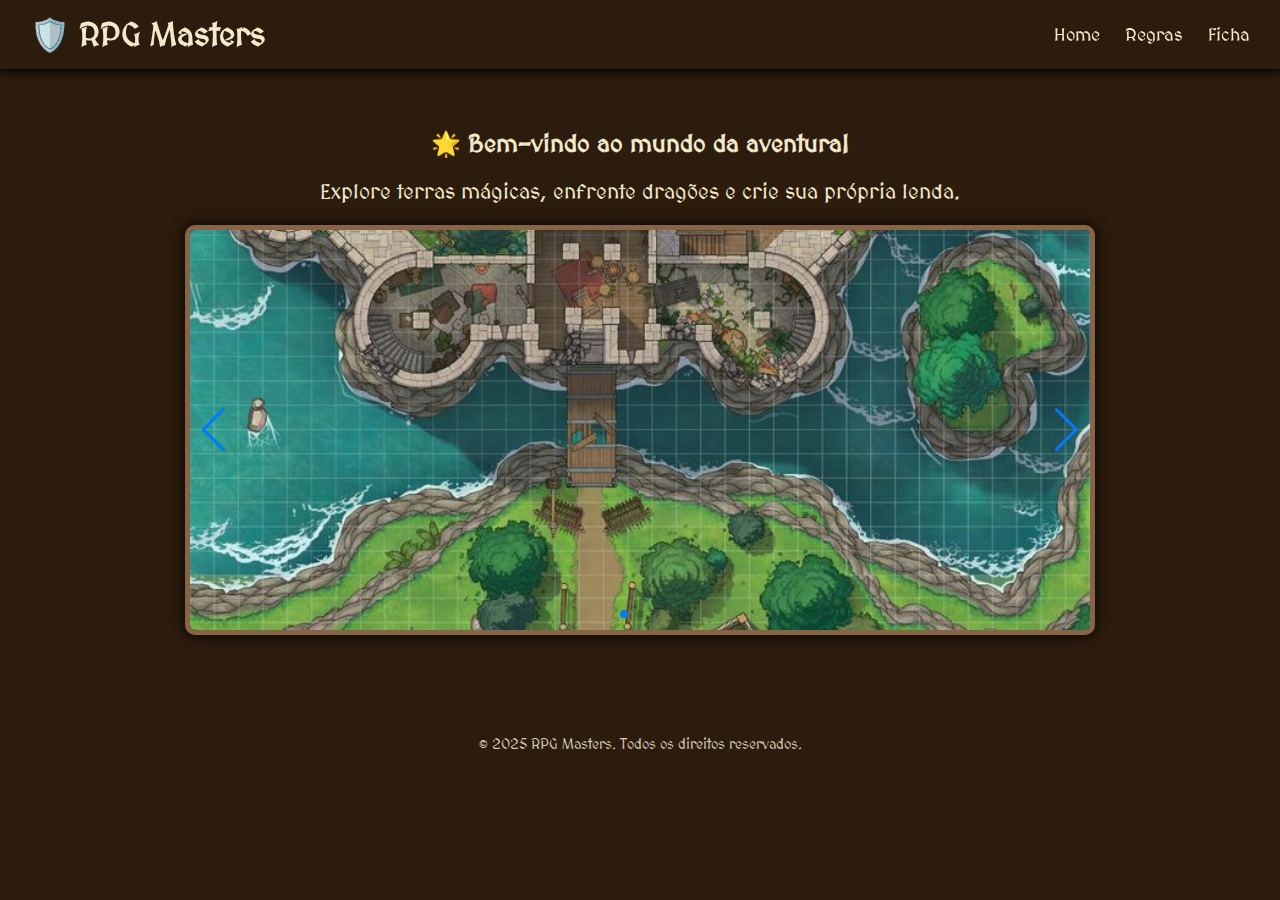
<file: index.html>
<!DOCTYPE html>
<html lang="PT-BR">
  <head>
    <meta charset="UTF-8" />
    <meta name="viewport" content="width=device-width, initial-scale=1.0" />
    <script src="./script.js" defer></script>
    <link rel="stylesheet" href="./common-styles.css">
    <link rel="stylesheet" href="./style-index.css" />
    <title>🛡️ RPG Masters</title>
    <!-- Fonte medieval -->
    <link
      href="https://fonts.googleapis.com/css2?family=MedievalSharp&display=swap"
      rel="stylesheet"
    />

    <!-- SwiperJS CSS para o carrossel -->
    <link
      rel="stylesheet"
      href="https://cdn.jsdelivr.net/npm/swiper@10/swiper-bundle.min.css"
    />

  </head>
  <body>
    <header>
      <h1>🛡️ RPG Masters</h1>
      <nav>
        <a href="./index.html">Home</a>
        <a href="./Rules.html">Regras</a>
        <a href="./Ficha.html">Ficha</a>
      </nav>
    </header>

    <div class="container">
      <h2>🌟 Bem-vindo ao mundo da aventura!</h2>
      <p>Explore terras mágicas, enfrente dragões e crie sua própria lenda.</p>

      <!-- Carrossel -->
      <div class="swiper">
        <div class="swiper-wrapper">
          <div class="swiper-slide">
            <img
              src="./files//c9c63a64af9822b844d29c57bc94756e.jpg"
              alt="RPG 1"
            />
          </div>
          <div class="swiper-slide">
            <img
              src="./files/bdb204e93d8379fdbbf70f62d40b53c3.jpg"
              alt="RPG 2"
            />
          </div>
          <div class="swiper-slide">
            <img
              src="./files/1c134d30a6b913602317eb6d5bcc0eef.jpg"
              alt="RPG 3"
            />
          </div>
        </div>
        <!-- Navegação -->
        <div class="swiper-button-next"></div>
        <div class="swiper-button-prev"></div>
        <div class="swiper-pagination"></div>
      </div>
    </div>

    <footer>&copy; 2025 RPG Masters. Todos os direitos reservados.</footer>

    <!-- SwiperJS JavaScript -->
    <script src="https://cdn.jsdelivr.net/npm/swiper@10/swiper-bundle.min.js"></script>
    <script>
      const swiper = new Swiper(".swiper", {
        loop: true,
        autoplay: {
          delay: 3000,
        },
        pagination: {
          el: ".swiper-pagination",
          clickable: true,
        },
        navigation: {
          nextEl: ".swiper-button-next",
          prevEl: ".swiper-button-prev",
        },
      });
    </script>
  </body>
</html>
</file>
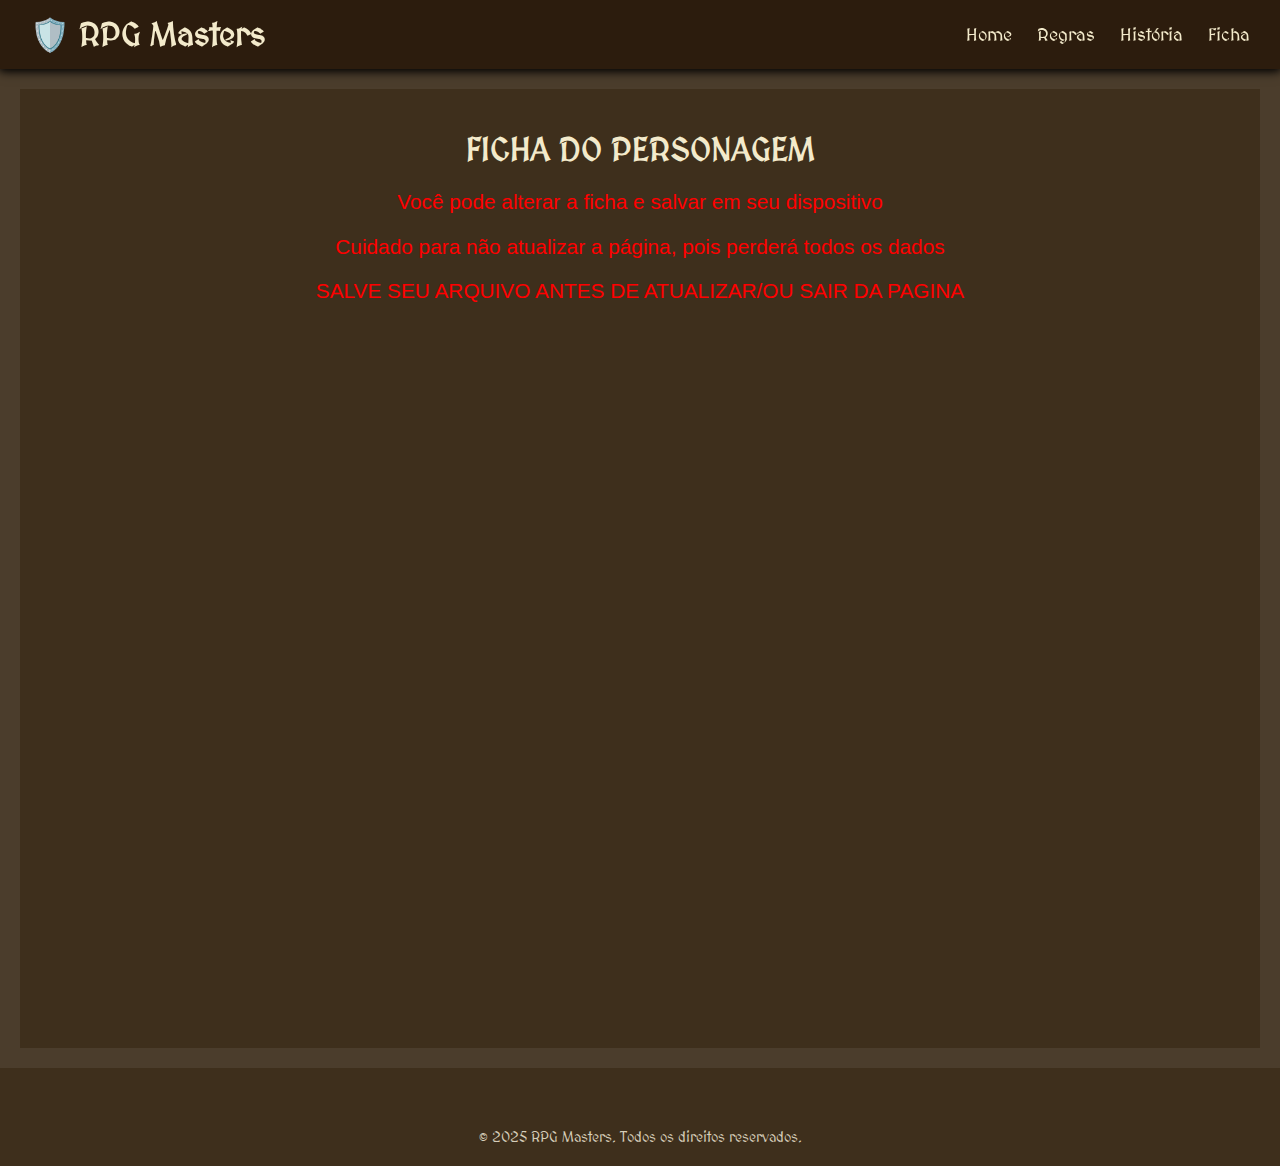
<file: ficha.html>
<!DOCTYPE html>
<html lang="en">
  <head>
    <meta charset="UTF-8" />
    <meta name="viewport" content="width=device-width, initial-scale=1.0" />
    <script src="./script.js" defer></script>
    <link rel="stylesheet" href="./common-styles.css" />
    <link rel="stylesheet" href="./style-ficha.css" />
    <title>RPG D&D Ficha</title>
    <!-- Fonte medieval -->
    <link
      href="https://fonts.googleapis.com/css2?family=MedievalSharp&display=swap"
      rel="stylesheet"
    />
  </head>
  <body>
    <header>
      <h1>🛡️ RPG Masters</h1>
      <nav>
        <a href="./index.html">Home</a>
        <a href="./rules.html">Regras</a>
        <a href="./historia.html">História</a>
        <a href="./ficha.html">Ficha</a>
      </nav>
    </header>


    <section class="sectionChar">
      <div>
        <h1>FICHA DO PERSONAGEM</h1>
        <p class="alerta">Você pode alterar a ficha e salvar em seu dispositivo</p>
        <p class="alerta">Cuidado para não atualizar a página, pois perderá todos os dados</p>
        <p class="alerta">SALVE SEU ARQUIVO ANTES DE ATUALIZAR/OU SAIR DA PAGINA</p>
        <iframe
          src="./files/Ficha Oficial D&D 5E Editável.pdf"
          frameborder="0"
          width="1024"
          height="700"
        ></iframe>
      </div>
    </section>

    <footer>&copy; 2025 RPG Masters. Todos os direitos reservados.</footer>
  </body>
</html>
</file>
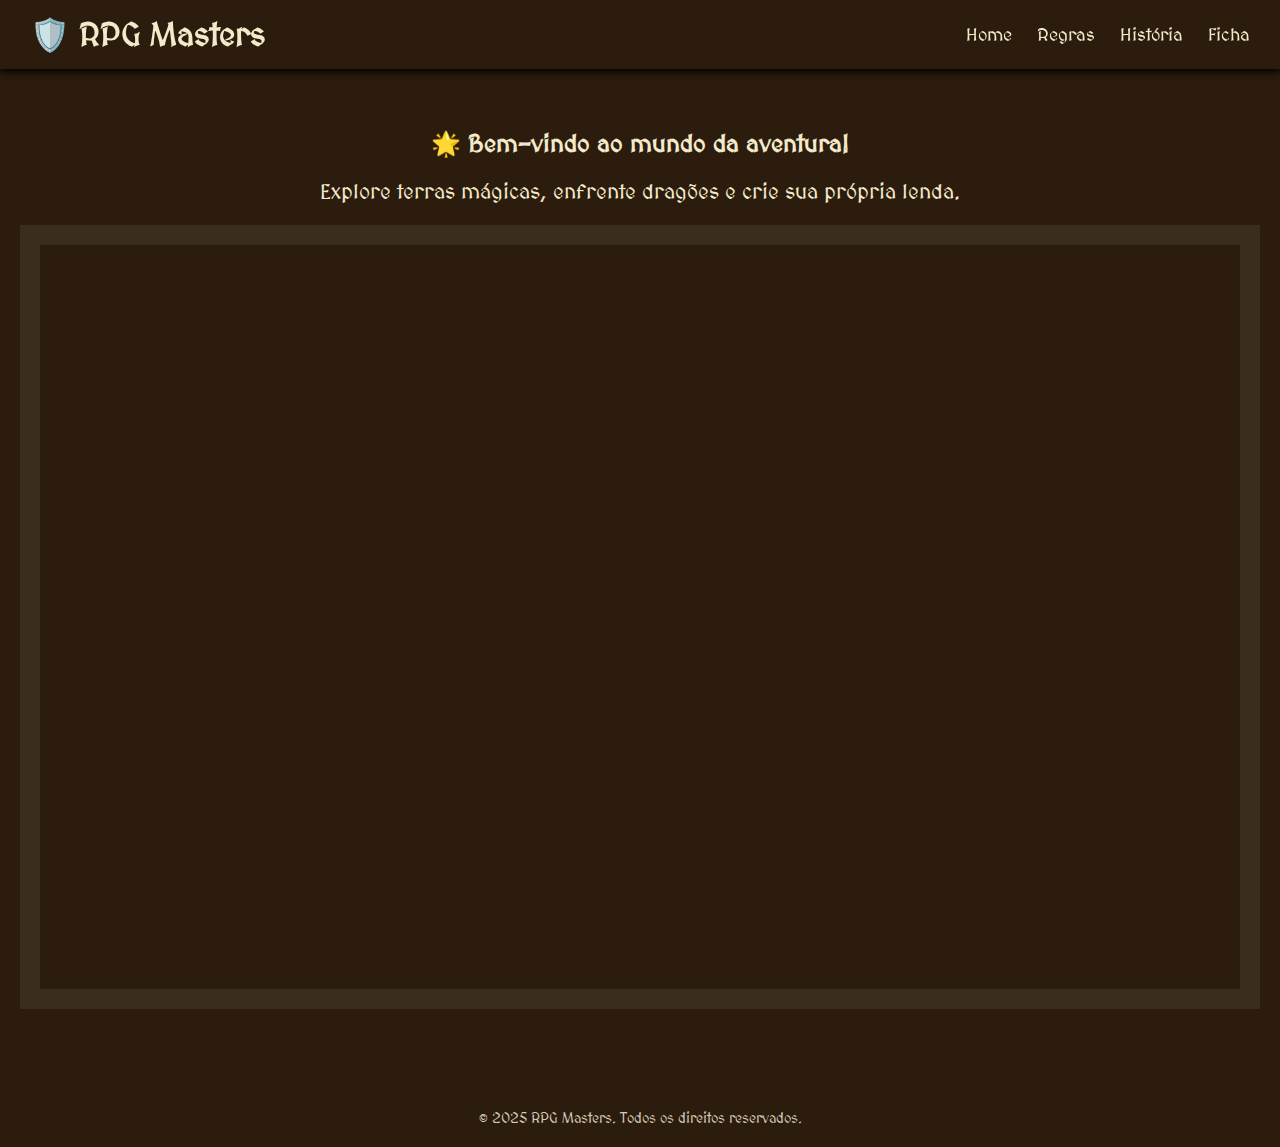
<file: historia.html>
<!DOCTYPE html>
<html lang="PT-BR">
  <head>
    <meta charset="UTF-8" />
    <meta name="viewport" content="width=device-width, initial-scale=1.0" />
    <script src="./script.js" defer></script>
    <link rel="stylesheet" href="./common-styles.css">
    <link rel="stylesheet" href="./style-index.css" />
    <title>🛡️ RPG Masters</title>
    <!-- Fonte medieval -->
    <link
      href="https://fonts.googleapis.com/css2?family=MedievalSharp&display=swap"
      rel="stylesheet"
    />

    <!-- SwiperJS CSS para o carrossel -->
    <link
      rel="stylesheet"
      href="https://cdn.jsdelivr.net/npm/swiper@10/swiper-bundle.min.css"
    />

  </head>
  <body>
    <header>
      <h1>🛡️ RPG Masters</h1>
      <nav>
        <a href="./index.html">Home</a>
        <a href="./rules.html">Regras</a>
        <a href="./historia.html">História</a>
        <a href="./ficha.html">Ficha</a>
      </nav>
    </header>

    <div class="container">
      <h2>🌟 Bem-vindo ao mundo da aventura!</h2>
      <p>Explore terras mágicas, enfrente dragões e crie sua própria lenda.</p>


      <section class="sectionChar">
        <div>
          
          <iframe
            src=""
            frameborder="0"
            width="1024"
            height="700"
          ></iframe>
        </div>
      </section>
    </div>

    <footer>&copy; 2025 RPG Masters. Todos os direitos reservados.</footer>

    <!-- SwiperJS JavaScript -->
    <script src="https://cdn.jsdelivr.net/npm/swiper@10/swiper-bundle.min.js"></script>
    <script>
      const swiper = new Swiper(".swiper", {
        loop: true,
        autoplay: {
          delay: 3000,
        },
        pagination: {
          el: ".swiper-pagination",
          clickable: true,
        },
        navigation: {
          nextEl: ".swiper-button-next",
          prevEl: ".swiper-button-prev",
        },
      });
    </script>
  </body>
</html>
</file>
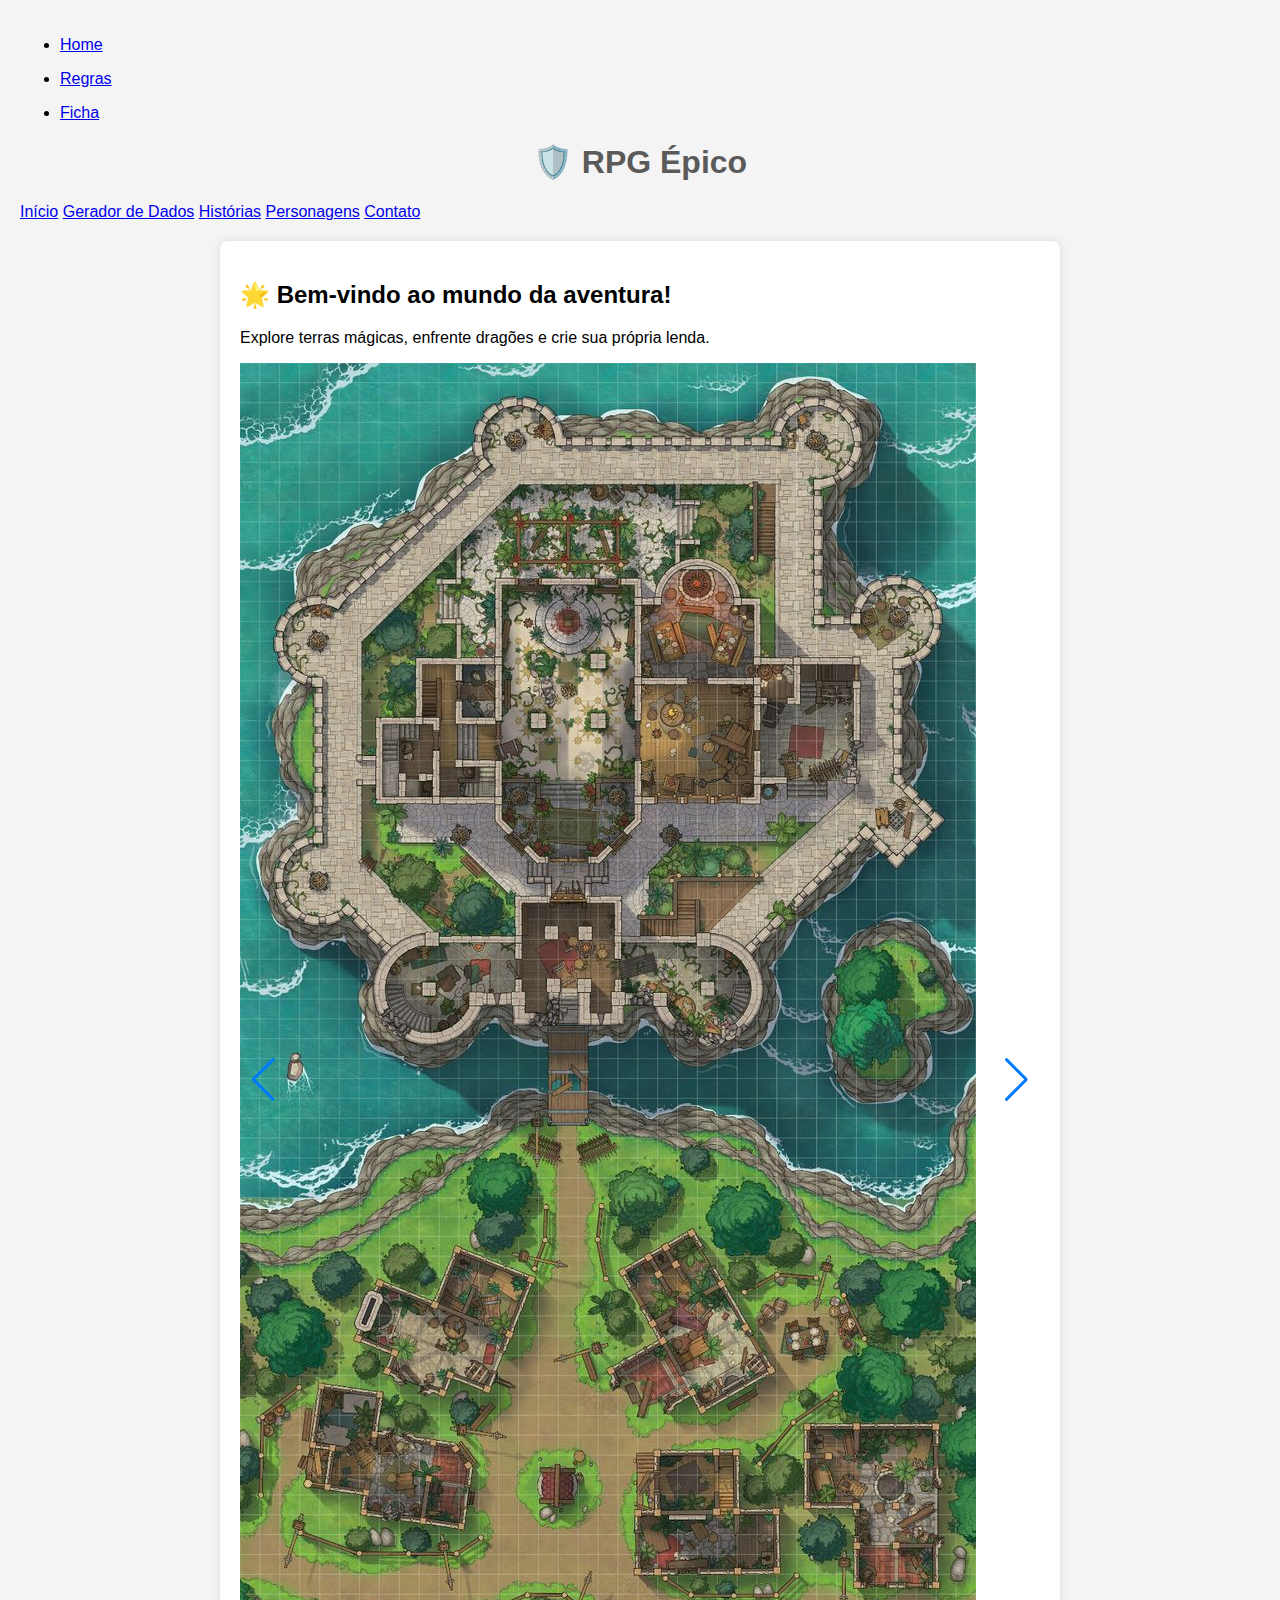
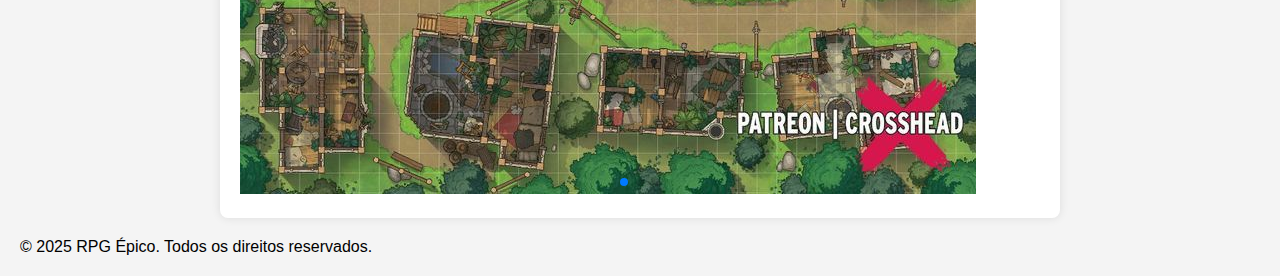
<file: main.html>
<!DOCTYPE html>
<html lang="en">
  <head>
    <meta charset="UTF-8" />
    <meta name="viewport" content="width=device-width, initial-scale=1.0" />
    <script src="./script.js" defer></script>
    <link rel="stylesheet" href="./style.css" />
    <title>RPG D&D Regras</title>
    <!-- Fonte medieval -->
    <link
      href="https://fonts.googleapis.com/css2?family=MedievalSharp&display=swap"
      rel="stylesheet"
    />

    <!-- SwiperJS CSS para o carrossel -->
    <link
      rel="stylesheet"
      href="https://cdn.jsdelivr.net/npm/swiper@10/swiper-bundle.min.css"
    />

    <style></style>
  </head>
  <body>
    <ul>
      <li class="menu">
        <a href="./main.html"><p>Home</p></a>
      </li>
      <li class="menu">
        <a href="./Rules.html"><p>Regras</p></a>
      </li>
      <li class="menu">
        <a href="./Ficha.html"><p>Ficha</p></a>
    </li>
    </ul>

    <header>
      <h1>🛡️ RPG Épico</h1>
      <nav>
        <a href="#">Início</a>
        <a href="#">Gerador de Dados</a>
        <a href="#">Histórias</a>
        <a href="#">Personagens</a>
        <a href="#">Contato</a>
      </nav>
    </header>

    <div class="container">
      <h2>🌟 Bem-vindo ao mundo da aventura!</h2>
      <p>Explore terras mágicas, enfrente dragões e crie sua própria lenda.</p>

      <!-- Carrossel -->
      <div class="swiper">
        <div class="swiper-wrapper">
          <div class="swiper-slide">
            <img
              src="./files//c9c63a64af9822b844d29c57bc94756e.jpg"
              alt="RPG 1"
            />
          </div>
          <div class="swiper-slide">
            <img
              src="./files/bdb204e93d8379fdbbf70f62d40b53c3.jpg"
              alt="RPG 2"
            />
          </div>
          <div class="swiper-slide">
            <img
              src="./files/1c134d30a6b913602317eb6d5bcc0eef.jpg"
              alt="RPG 3"
            />
          </div>
        </div>
        <!-- Navegação -->
        <div class="swiper-button-next"></div>
        <div class="swiper-button-prev"></div>
        <div class="swiper-pagination"></div>
      </div>
    </div>

    <footer>&copy; 2025 RPG Épico. Todos os direitos reservados.</footer>

    <!-- SwiperJS JavaScript -->
    <script src="https://cdn.jsdelivr.net/npm/swiper@10/swiper-bundle.min.js"></script>
    <script>
      const swiper = new Swiper(".swiper", {
        loop: true,
        autoplay: {
          delay: 3000,
        },
        pagination: {
          el: ".swiper-pagination",
          clickable: true,
        },
        navigation: {
          nextEl: ".swiper-button-next",
          prevEl: ".swiper-button-prev",
        },
      });
    </script>
  </body>
</html>
</file>
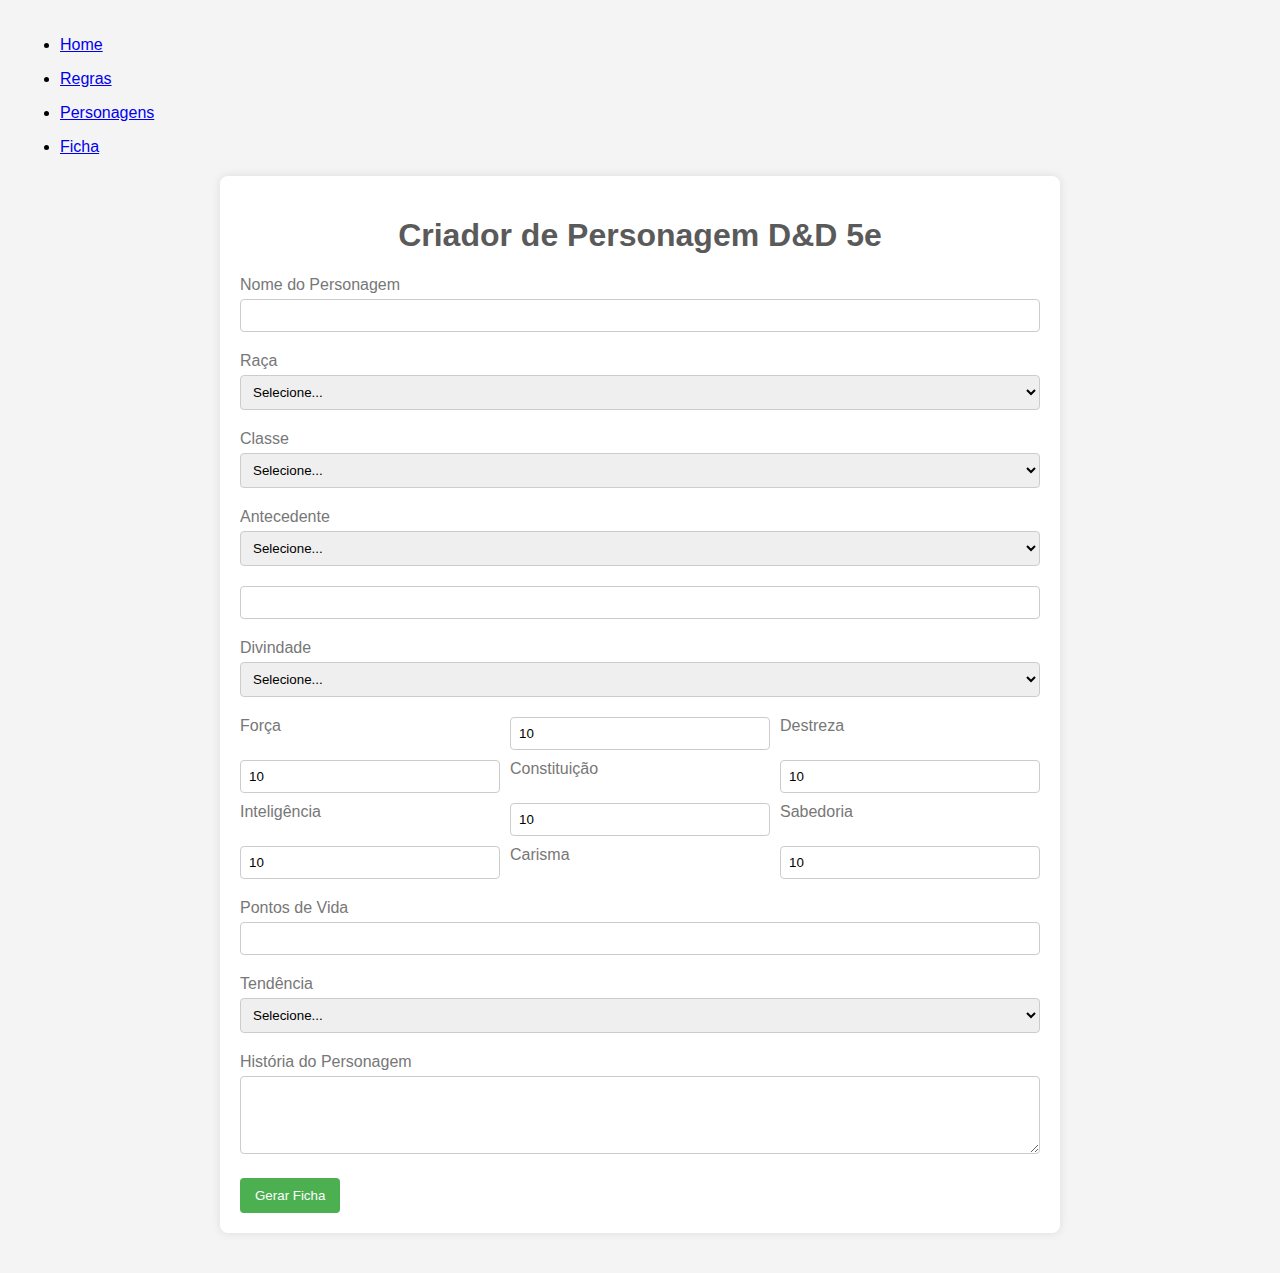
<file: Personagens.html>
<!DOCTYPE html>
<html lang="en">
<head>
    <meta charset="UTF-8">
    <meta name="viewport" content="width=device-width, initial-scale=1.0">
    <script src="./script.js" defer></script>
    <link rel="stylesheet" href="./style.css">
    <title>RPG D&D Regras</title>
</head>
<body>
    
    <ul>
        <li class="menu">
            <a href="./main.html"><p>Home</p></a>
        </li>
        <li class="menu">
            <a href="./Rules.html"><p>Regras</p></a>
        </li>
        <li class="menu">
            <a href="./Personagens.html"><p>Personagens</p></a>
        </li>
        <li class="menu">
            <a href="./Ficha.html"><p>Ficha</p></a>
        </li>
    </ul>













    <div class="container">
        <h1>Criador de Personagem D&D 5e</h1>
        <div class="form-personagem">
            <div class="form-group">
                <label for="nome">Nome do Personagem</label>
                <input type="text" id="nome" name="nome">
            </div>

            <div class="form-group">
                <label for="raca">Raça</label>
                <select id="raca" name="raca">
                    <option value="">Selecione...</option>
                    <option value="anao">Anão</option>
                    <option value="elfo">Elfo</option>
                    <option value="halfling">Halfling</option>
                    <option value="humano">Humano</option>
                    <option value="draconato">Draconato</option>
                    <option value="gnomo">Gnomo</option>
                    <option value="meio-elfo">Meio-Elfo</option>
                    <option value="meio-orc">Meio-Orc</option>
                    <option value="tiefling">Tiefling</option>

                </select>
            </div>

            <div class="form-group">
                <label for="classe">Classe</label>
                <select id="classe" name="classe">
                    <option value="">Selecione...</option>
                    <option value="barbaro">Bárbaro</option>
                    <option value="bardo">Bardo</option>
                    <option value="bruxo">Bruxo</option>
                    <option value="clerigo">Clérigo</option>
                    <option value="druida">Druida</option>
                    <option value="feiticeiro">Feiticeiro</option>
                    <option value="guerreiro">Guerreiro</option>
                    <option value="ladino">Ladino</option>
                    <option value="mago">Mago</option>
                    <option value="monge">Monge</option>
                    <option value="paladino">Paladino</option>
                    <option value="patrulheiro">Patrulheiro</option>
                </select>
            </div>


            <div class="form-group">
                <label for="antecedente">Antecedente</label>
                <select id="antecedente" name="antecedente">
                    <option value="">Selecione...</option>
                    <option value="acólito">Acólito</option>
                    <option value="artesão da Guilda">Artesão da Guilda</option>
                    <option value="artista">Artista</option>
                    <option value="charlatão">Charlatão</option>
                    <option value="criminoso">Criminoso</option>
                    <option value="ermitão">Ermitão</option>
                    <option value="forasteiro">Forasteiro</option>
                    <option value="herói do povo">Herói do Povo</option>
                    <option value="marinheiro">Marinheiro</option>
                    <option value="nobre">Nobre</option>
                    <option value="órfão">Órfão</option>
                    <option value="sábio">Sábio</option>
                    <option value="soldado">Soldado</option>
                    <option value="soldado">Outro</option>
                </select>
            </div>
            <div class="form-group">
                <label for="antecedente" ></label>
                <input type="text" id="antecedente" name="antecedente">
            </div>

            <div class="form-group">
                <label for="divindade">Divindade</label>
                <select id="divindade" name="divindade">
                    <option value="">Selecione...</option>
                    <option value="acólito">Acólito</option>
                    <option value="artesão da Guilda">Artesão da Guilda</option>
                    <option value="artista">Artista</option>
                </select>
            </div>

            <div class="form-group abilities-grid">
                <label for="forca">Força</label>
                <input type="number" id="forca" name="forca" value="10">

                <label for="destreza">Destreza</label>
                <input type="number" id="destreza" name="destreza" value="10">

                <label for="constituicao">Constituição</label>
                <input type="number" id="constituicao" name="constituicao" value="10">

                <label for="inteligencia">Inteligência</label>
                <input type="number" id="inteligencia" name="inteligencia" value="10">

                <label for="sabedoria">Sabedoria</label>
                <input type="number" id="sabedoria" name="sabedoria" value="10">

                <label for="carisma">Carisma</label>
                <input type="number" id="carisma" name="carisma" value="10">
            </div>

            <div class="form-group">
                <label for="pontos_vida">Pontos de Vida</label>
                <input type="number" id="pontos_vida" name="pontos_vida">
            </div>

            <div class="form-group">
                <label for="tendencia">Tendência</label>
                <select id="tendencia" name="tendencia">
                    <option value="">Selecione...</option>
                    <option value="leal_bom">Leal e Bom</option>
                    <option value="neutro_bom">Neutro e Bom</option>
                    <option value="caotico_bom">Caótico e Bom</option>
                    <option value="leal_neutro">Leal e Neutro</option>
                    <option value="neutro">Neutro</option>
                    <option value="caotico_neutro">Caótico e Neutro</option>
                    <option value="leal_mau">Leal e Mau</option>
                    <option value="neutro_mau">Neutro e Mau</option>
                    <option value="caotico_mau">Caótico e Mau</option>
                </select>
            </div>

            <div class="form-group">
                <label for="historia">História do Personagem</label>
                <textarea id="historia" name="historia" rows="4"></textarea>
            </div>

            <button type="button" onclick="gerarFicha()">Gerar Ficha</button>
        </div>

        <div id="ficha" class="ficha-personagem" style="display: none;">
            <h2>Ficha de Personagem</h2>
            <div class="section">
                <label>Nome:</label>
                <span id="ficha-nome"></span>
            </div>
            <div class="section">
                <label>Classe:</label>
                <span id="ficha-classe"></span>
            </div>
            <div class="section">
                <label>Raça:</label>
                <span id="ficha-raca"></span>
            </div>
            <div class="section">
                <label>Antecedente:</label>
                <span id="ficha-antecedente"></span>
            </div>
            <div class="section">
                <label>Força:</label>
                <span id="ficha-forca"></span>
            </div>
            <div class="section">
                <label>Destreza:</label>
                <span id="ficha-destreza"></span>
            </div>
            <div class="section">
                <label>Constituição:</label>
                <span id="ficha-constituicao"></span>
            </div>
            <div class="section">
                <label>Inteligência:</label>
                <span id="ficha-inteligencia"></span>
            </div>
            <div class="section">
                <label>Sabedoria:</label>
                <span id="ficha-sabedoria"></span>
            </div>
            <div class="section">
                <label>Carisma:</label>
                <span id="ficha-carisma"></span>
            </div>
            <div class="section">
                <label>Pontos de Vida:</label>
                <span id="ficha-pontos_vida"></span>
            </div>
            <div class="section">
                <label>Tendência:</label>
                <span id="ficha-tendencia"></span>
            </div>
            <div class="section">
                <label>História:</label>
                <span id="ficha-historia"></span>
            </div>

        </div>
    </div>

    <script>
        function gerarFicha() {
            document.getElementById('ficha-nome').innerText = document.getElementById('nome').value;
            document.getElementById('ficha-classe').innerText = document.getElementById('classe').value;
            document.getElementById('ficha-raca').innerText = document.getElementById('raca').value;
            document.getElementById('ficha-antecedente').innerText = document.getElementById('antecedente').value;
            document.getElementById('ficha-forca').innerText = document.getElementById('forca').value;
            document.getElementById('ficha-destreza').innerText = document.getElementById('destreza').value;
            document.getElementById('ficha-constituicao').innerText = document.getElementById('constituicao').value;
            document.getElementById('ficha-inteligencia').innerText = document.getElementById('inteligencia').value;
            document.getElementById('ficha-sabedoria').innerText = document.getElementById('sabedoria').value;
            document.getElementById('ficha-carisma').innerText = document.getElementById('carisma').value;
            document.getElementById('ficha-pontos_vida').innerText = document.getElementById('pontos_vida').value;
            document.getElementById('ficha-tendencia').innerText = document.getElementById('tendencia').value;
            document.getElementById('ficha-historia').innerText = document.getElementById('historia').value;

            document.getElementById('ficha').style.display = 'block';
        }
    </script>

</body>
</html>
</file>
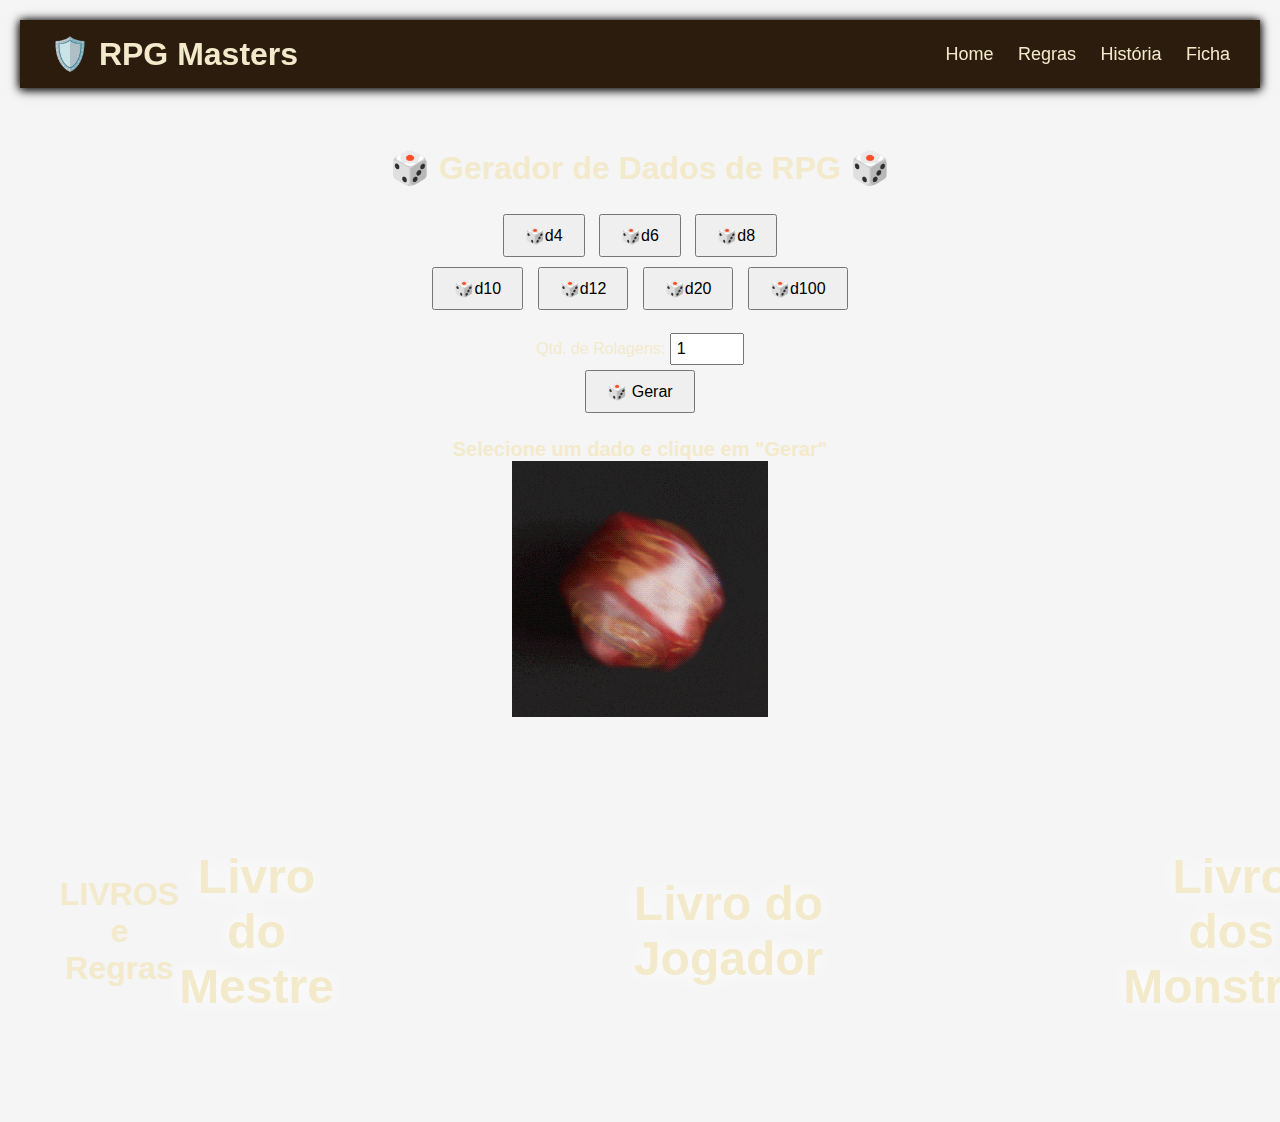
<file: Rules.html>
<!DOCTYPE html>
<html lang="pt-br">
  <head>
    <meta charset="UTF-8" />
    <meta name="viewport" content="width=device-width, initial-scale=1.0" />
    <script src="./script.js" defer></script>
    <link rel="stylesheet" href="./common-styles.css">
    <link rel="stylesheet" href="./style-rules.css" />
    <!-- Fonte medieval -->
    <link
      href="https://fonts.googleapis.com/css2?family=MedievalSharp&display=swap"
      rel="stylesheet"
    />
    
    <script src="./script.js" defer></script>
    <title>RPG D&D Regras</title>
  </head>
  <body>
    <header>
      <h1>🛡️ RPG Masters</h1>
      <nav>
        <a href="./index.html">Home</a>
        <a href="./rules.html">Regras</a>
        <a href="./historia.html">História</a>
        <a href="./ficha.html">Ficha</a>
      </nav>
    </header>


    <section id="sectionDados">
      <div class="divDados">
        <h1>🎲 Gerador de Dados de RPG 🎲</h1>
        <div id="divBotoes">
          <div class="dice-buttons">
            <button onclick="selectDice(4)">🎲d4</button>
            <button onclick="selectDice(6)">🎲d6</button>
            <button onclick="selectDice(8)">🎲d8</button>
            <br>
            <button onclick="selectDice(10)">🎲d10</button>
            <button onclick="selectDice(12)">🎲d12</button>
            <button onclick="selectDice(20)">🎲d20</button>
            <button onclick="selectDice(100)">🎲d100</button>
          </div>
          <br>
          <div>
            <label for="rolls">Qtd. de Rolagens:</label>
            <input type="number" id="rolls" min="1" value="1" />
          </div>

          <button id="rollBtn" onclick="rollDice()">🎲 Gerar</button>

          <div id="result">Selecione um dado e clique em "Gerar"</div>
          <img src="./files/d&d-dnd.gif" alt="">
        </div>
      </div>
    </section>

    <section id="sectionRules">
      <h1>LIVROS e Regras</h1>

      <h3>Livro do Mestre</h3>
      <iframe
        class="iframe-books"
        src="https://online.anyflip.com/czfqj/pdai/index.html"
        seamless="seamless"
        scrolling="no"
        frameborder="0"
        allowtransparency="true"
        allowfullscreen="true"
      ></iframe>
      <h3>Livro do Jogador</h3>
      <iframe
        class="iframe-books"
        src="https://online.anyflip.com/iysif/dldz/index.html"
        seamless="seamless"
        scrolling="no"
        frameborder="0"
        allowtransparency="true"
        allowfullscreen="true"
      ></iframe>
      <h3>Livro dos Monstros</h3>
      <iframe
        class="iframe-books"
        src="https://online.anyflip.com/iyqz/ggdt/index.html"
        seamless="seamless"
        scrolling="no"
        frameborder="0"
        allowtransparency="true"
        allowfullscreen="true"
      ></iframe>
    </section>
  </body>
</html>
</file>
<file: style-ficha.css>
body {
    font-family: "MedievalSharp", cursive;
    background: url("https://www.transparenttextures.com/patterns/wood-pattern.png");
    text-align: center;
    margin: 0;
    background-color: #3e2f1c;
    color: #f3eacb;
  }
  
  header {
    background-color: #2c1c0d;
    padding: 15px 30px;
    display: flex;
    justify-content: space-between;
    align-items: center;
    box-shadow: 0 2px 8px rgba(0, 0, 0, 0.5);
  }
  
  header h1 {
    font-size: 2rem;
    margin: 0;
  }
  
  nav a {
    color: #f3eacb;
    margin-left: 20px;
    text-decoration: none;
    font-size: 18px;
    transition: color 0.3s;
  }
  
  nav a:hover {
    color: #ffd700;
  }
  
  .container {
    padding: 40px 20px;
    text-align: center;
  }
  
  footer {
    margin-top: 40px;
    text-align: center;
    padding: 20px;
    font-size: 14px;
    color: #d6cdb9;
  }
  
  h3{
    font-size: 3rem;
    filter: drop-shadow(0 0 10px white);
  }
  

  p{
    font-size: 1.3rem;
  }
  .alerta{
    color: red;
    font: bold;
    font-family: Arial, Helvetica, sans-serif;

  }
</file>
<file: style.css>
/*************************************************/

body {
    font-family: sans-serif;
    background-color: #f4f4f4;
    margin: 0;
    padding: 20px;
}

.container {
    background-color: #fff;
    max-width: 800px;
    margin: 20px auto;
    padding: 20px;
    border-radius: 8px;
    box-shadow: 0 0 10px rgba(0, 0, 0, 0.1);
}

h1 {
    text-align: center;
    color: #5a5a5a;
}

.form-group {
    margin-bottom: 20px;
}

label {
    display: block;
    margin-bottom: 5px;
    color: #777;
}

input[type="text"],
input[type="number"],
select,
textarea {
    width: 100%;
    padding: 8px;
    border: 1px solid #ccc;
    border-radius: 4px;
    box-sizing: border-box;
    /* Garante que padding e borda não aumentem o tamanho total */
}

.abilities-grid {
    display: grid;
    grid-template-columns: repeat(3, 1fr);
    gap: 10px;
}

button {
    background-color: #4caf50;
    color: white;
    padding: 10px 15px;
    border: none;
    border-radius: 4px;
    cursor: pointer;
}

button:hover {
    background-color: #45a049;
}

/* Estilos para a ficha de personagem */
.ficha-personagem {
    border: 2px solid #000;
    padding: 10px;
    margin-top: 20px;
}

.ficha-personagem h2 {
    text-align: center;
}

.ficha-personagem .section {
    margin-bottom: 10px;
}

.ficha-personagem label {
    font-weight: bold;
}



/****************************************************/
</file>
<file: style-rules.css>
body {
    font-family: Arial, sans-serif;
    padding: 20px;
    text-align: center;
    background-color: #f5f5f5;
  }
  .dice-buttons button, #rollBtn {
    margin: 5px;
    padding: 10px 20px;
    font-size: 16px;
    cursor: pointer;
  }
  #result {
    margin-top: 20px;
    font-size: 20px;
    font-weight: bold;
  }
  input[type="number"] {
    width: 60px;
    padding: 5px;
    font-size: 16px;
  }
</file>
<file: common-styles.css>
body {
    font-family: "MedievalSharp", cursive;
    background: url("https://www.transparenttextures.com/patterns/wood-pattern.png");
    text-align: center;
    
    /*******RESET*********/
    margin: 0; 
    padding: 0;
    flex-wrap: wrap;
    box-sizing: border-box;


    /**** PADROES *******/
    /******** ALTERA A COR DO BACKGROUND CONTRASTRANDO COM A IMG PATTERN *****************/
    background-color: #2c1c0d;
    /*COR DA FONTE PADRAO*/
    color: #f3eacb;

  }


  /*********** CABEÇALHO ******************/
  header {
    background-color: #2c1c0d;
    padding: 15px 30px;
    display: flex;
    justify-content: space-between;
    align-items: center;
    box-shadow: 0 2px 8px rgba(0, 0, 0, 0.5);
    filter:  drop-shadow(0 0 5px rgb(0, 0, 0));
  }
  
  header h1 {
    font-size: 2rem;
    margin: 0;
  }
  
  nav a {
    color: #f3eacb;
    margin-left: 20px;
    text-decoration: none;
    font-size: 18px;
    transition: color 0.3s;
  }
  
  nav a:hover {
    color: #ffd700;
  }
  
  .container {
    padding: 40px 20px;
    text-align: center;
  }
  /***********FORMATAÇÃO DE TEXTOS********/
  
  h3{
    font-size: 3rem;
    filter: drop-shadow(0 0 10px white);
  }
  

  p{
    font-size: 1.3rem;
  }
  /*****************************************/

  .alerta{
    color: red;
    font: bold;
    font-family: Arial, Helvetica, sans-serif;

  }  
  /****************** RODAPE ************************/
  footer {
    margin-top: 40px;
    text-align: center;
    padding: 20px;
    font-size: 14px;
    color: #d6cdb9;
  }

  /*************CONFIGURAÇÃO PADRAO DAS SEÇÕES *******************************/
  section {

    padding: 20px;
    border:  20px solid rgba(255, 255, 255, 0.071);
    display: flex;
    align-items: center;
    /*flex-direction:  column;*/
    justify-content: space-evenly;
    
  }
</file>
<file: style-index.css>
.swiper {
    width: 90%;
    max-width: 900px;
    height: 400px;
    border: 5px solid #876445;
    border-radius: 10px;
    margin: 0 auto;
    box-shadow: 0 0 15px #000;
  }

  .swiper-slide img {
    width: 100%;
    height: 100%;
    object-fit: cover;
    border-radius: 5px;
  }
</file>
